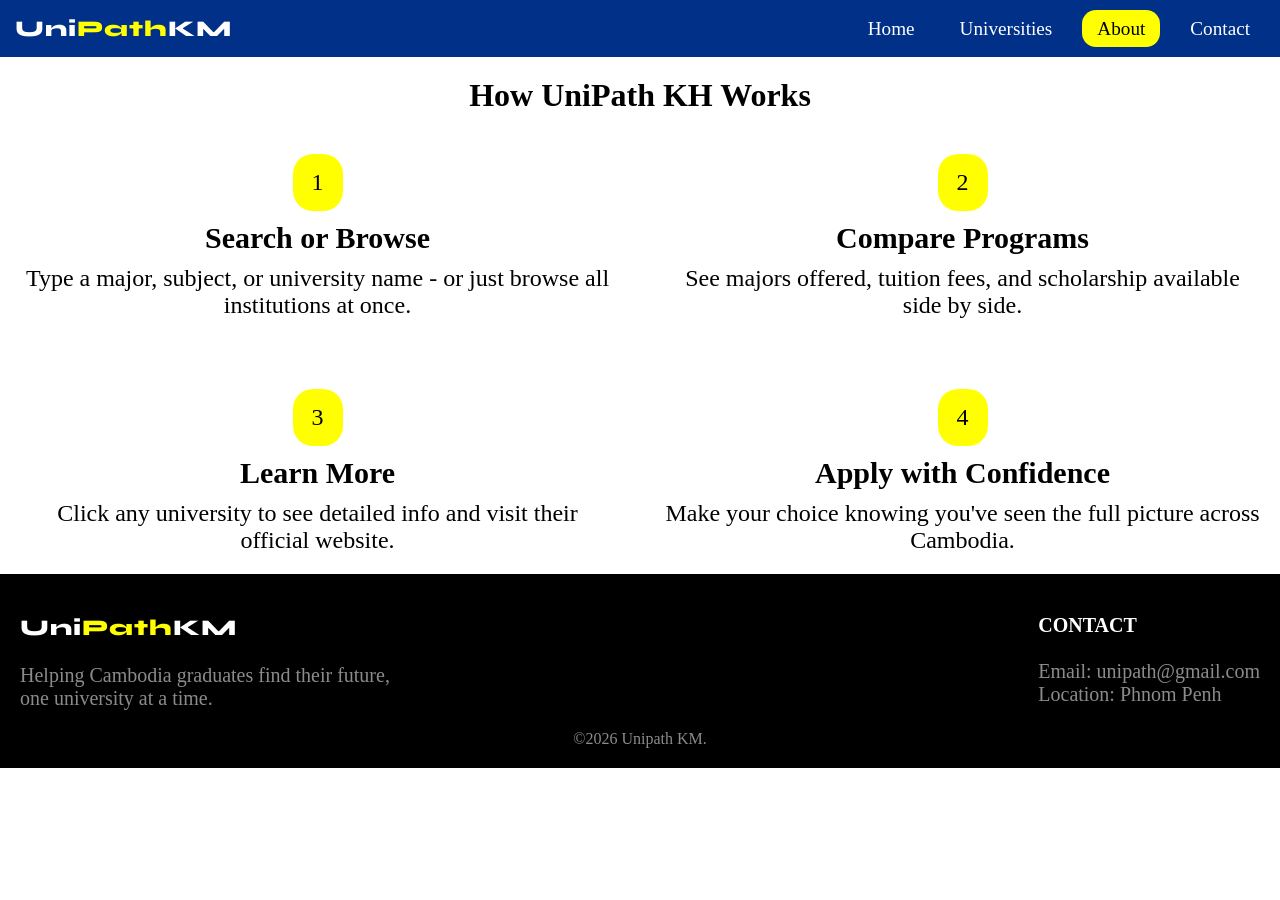
<file: About.html>
<!DOCTYPE html>
<html lang="en">

<head>
    <meta charset="UTF-8">
    <meta name="viewport" content="width=device-width, initial-scale=1.0">
    <title>UniPath KH</title>
    <link rel="stylesheet" href="style.css">
    <link href="https://fonts.googleapis.com/css2?family=Syne:wght@700;800&family=DM+Sans:wght@300;400;500&display=swap"
        rel="stylesheet">
</head>

<body>

    <!--Navigation bar-->

    <nav class="nav-bar">
        <div class="main-logo"> Uni<span>Path</span>KM</div>
        <div class="nav-link">
            <ul>
                <li><a href="index.html">Home</a></li>
                <li><a href="University.html">Universities</a></li>
                <li><a href="About.html" class="active">About</a></li>
                <li><a href="Contact.html">Contact</a></li>
            </ul>
        </div>
        </div>
    </nav>

    <!--About-->
    <h1>How UniPath KH Works</h1>

    <section class="About">

        <div class="instruction">
            <p class="step">1</p>
            <h4>Search or Browse</h4>
            <p>Type a major, subject, or university name - or just browse all institutions at once.</p>
        </div>

        <div class="instruction">
            <p class="step">2</p>
            <h4>Compare Programs</h4>
            <p>See majors offered, tuition fees, and scholarship available side by side.</p>
        </div>

        <div class="instruction">
            <p class="step">3</p>
            <h4>Learn More</h4>
            <p>Click any university to see detailed info and visit their official website.</p>
        </div>

        <div class="instruction">
            <p class="step">4</p>
            <h4>Apply with Confidence</h4>
            <p>Make your choice knowing you've seen the full picture across Cambodia.</p>
        </div>
    </section>
        <footer>
            <div class="footer">
                <div class="footer-caption">
                    <div class="main-logo">Uni<span>Path</span>KM</div> <br>
                    <p>Helping Cambodia graduates find their future, <br>one university at a time.</p>
                </div>
                <div class="contact">
                    <h4>CONTACT</h4><br>
                    <p>Email: unipath@gmail.com</p>
                    <p>Location: Phnom Penh</p>
                </div>
            </div>
            <p class="copywrited"> &#169;2026 Unipath KM.</p>
        </footer>
</body>

</html>
</file>
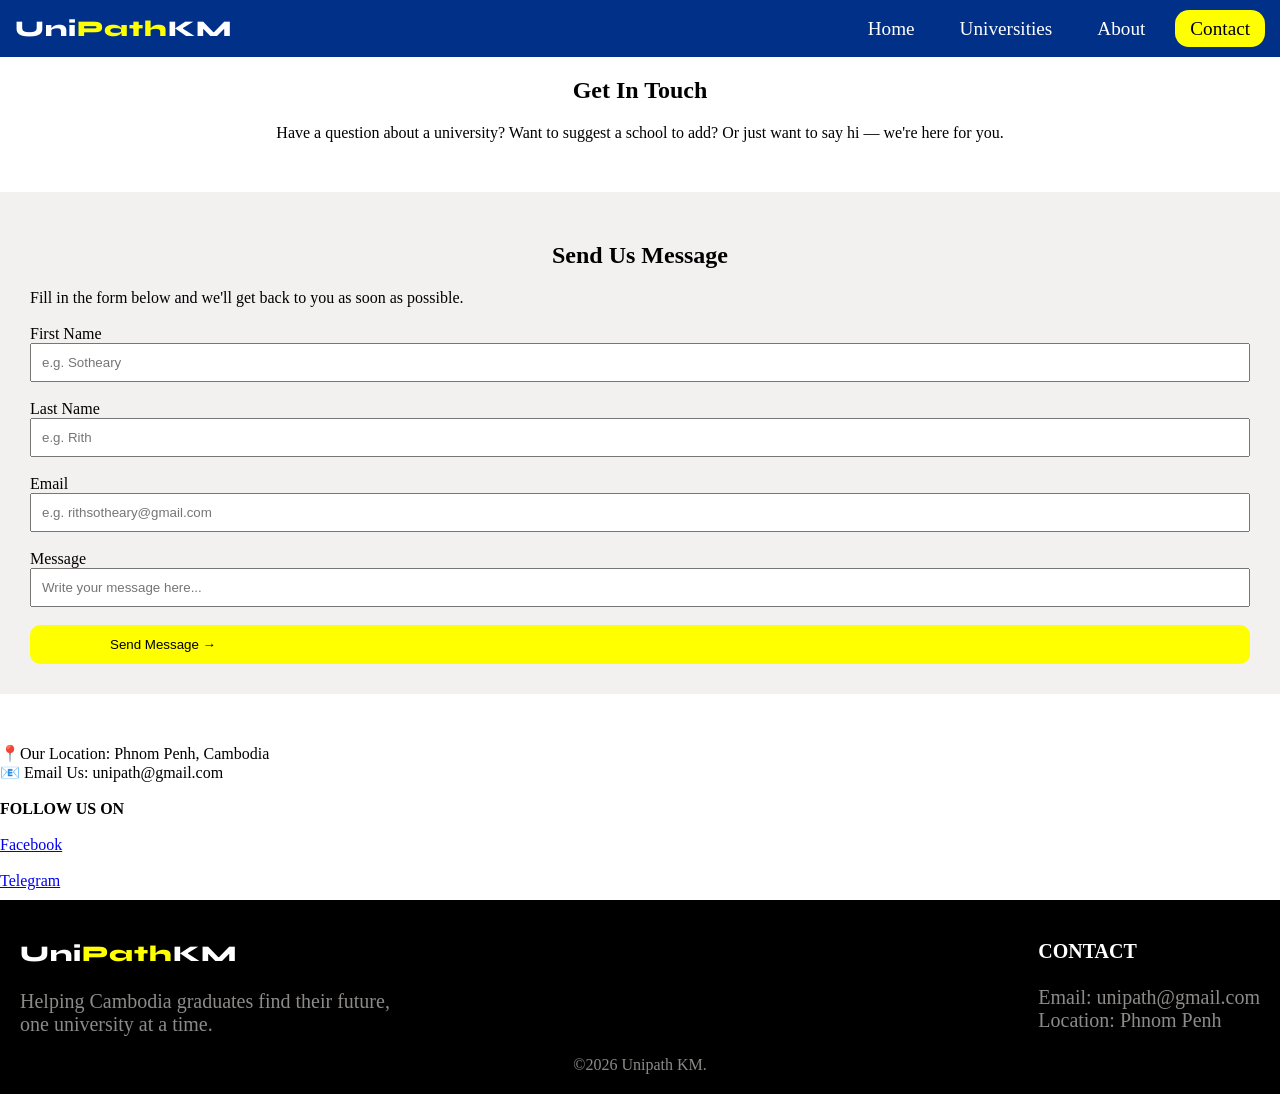
<file: Contact.html>
<!DOCTYPE html>
<html lang="en">

<head>
    <meta charset="UTF-8">
    <meta name="viewport" content="width=device-width, initial-scale=1.0">
    <title>UniPath KH</title>
    <link rel="stylesheet" href="style.css">
    <link href="https://fonts.googleapis.com/css2?family=Syne:wght@700;800&family=DM+Sans:wght@300;400;500&display=swap"
        rel="stylesheet">
</head>

<body>

    <!--Navigation bar-->

    <nav class="nav-bar">
        <div class="main-logo"> Uni<span>Path</span>KM</div>
        <div class="nav-link">
            <ul>
                <li><a href="index.html">Home</a></li>
                <li><a href="University.html">Universities</a></li>
                <li><a href="About.html">About</a></li>
                <li><a href="Contact.html" class="active">Contact</a></li>
            </ul>
        </div>
        </div>
    </nav>


    <!-- CONTACT HERO -->

    <section class="contact-hero">
        <div class="container">
            <h1>Get In Touch</h1>
            <p>Have a question about a university? Want to suggest a school to add? Or just want to say hi — we're here for
                you.</p>
        </div>

    </section>

    <!-- CONTACT MAIN -->
    <section class="contact-main">

    <!--Form Message-->

    <div class="form-container">
        <h1>Send Us Message</h1>
        <p>Fill in the form below and we'll get back to you as soon as possible.</p><br>
        <form class="form">
            <label for="firstname">First Name</label><br>
            <input type="text" placeholder="e.g. Sotheary"><br>
            <br>
            <label for="lastname">Last Name</label><br>
            <input type="text" placeholder="e.g. Rith"><br>
            <br>
            <label for="Email">Email</label><br>
            <input type="text" placeholder="e.g. rithsotheary@gmail.com"><br>
            <br>
            <label for="message">Message</label><br>
            <input type="text" placeholder="Write your message here..."><br>
            <br>
            <input id="submit" type="submit" value="Send Message &#8594;  ">
        </form>
    </div>

        <!--Address and Email-->
    <div class="address-email">
            <div class="location">
                <p>📍Our Location: Phnom Penh, Cambodia</p>
            </div>
    
            <div class="email">
                <p>📧 Email Us: unipath@gmail.com</div>
            </div>
    </div>
    <br>
        
        <!--Our social media-->

        <div class="social-connection">
            <h4>FOLLOW US ON</h4><br>
            <div><a href="https://www.facebook.com/share/19mcDoA1mV/?mibextid=wwXIfr">Facebook</a></div><br>
            <div><a href="https://t.me/noung_mouy">Telegram</a></div>
        </div>

        <!--Footer-->

        <footer>
            <div class="footer">
                <div class="footer-caption">
                    <div class="main-logo">Uni<span>Path</span>KM</div> <br>
                    <p>Helping Cambodia graduates find their future, <br>one university at a time.</p>
                </div>
                <div class="contact"> 
                    <h4>CONTACT</h4><br>
                    <p>Email: unipath@gmail.com</p>
                    <p>Location: Phnom Penh</p>
                </div>
            </div>
            <p class="copywrited"> &#169;2026 Unipath KM.</p>
        </footer>
        
</body>

</html>
</file>
<file: style.css>
/*====Universal Selector=====*/

* {
    margin: 0;
    padding: 0;
    box-sizing: border-box;
}

html{
    scroll-behavior: smooth;
}

main{
    background-image: url("/Asset/images/background\ copy.jpg");
    background-repeat: no-repeat;
    background-size: cover;
    align-items: center;
    background-position: center;
}

        /*========HomePage=========*/

.nav-bar{
    display: flex;
    background-color: #003087;
    justify-content: space-between;
    padding: 15px;
    align-items: center;
    position: sticky;
    top: 0;
    z-index: 100;
}


.main-logo {
    font-size: 1.4rem;
    font-weight: 800;
    font-family: 'Syne', sans-serif;
    color: white;
    letter-spacing: 1px;}

.nav-link ul{
    list-style: none;
    display: flex;
    gap: 15px;
    font-size: 1.2rem;
    margin: 0;
}

.nav-link ul li a{
text-decoration: none;
    color: #ffffff;
    font-weight: 500;
    padding: 8px 15px;
    transition: all 0.3s ease;
    border-radius: 14px;
}

span{
    color: yellow
}

.nav-link ul li a:hover{
    background-color: rgb(228, 228, 223);
    color:black;
}

.nav-link ul li a.active {
    background-color: yellow;
    color: black;
}

.hero {
    padding: 80px 24px;
    text-align: center;
    align-content: center;
}

.main-title{
    display: flex;
    flex-direction: column;
    gap: 20px;

}

.hero h1{
    font-size: 3rem;
    letter-spacing: -2px;
    color: white;
}

.hero h1 span{
    color: yellow;
}


#name-of-city {
    text-decoration: underline;
}

     /*====Search bar====*/

.search-bar {
    
    display: flex;
    justify-content: center;
    align-items: center;
    margin: 60px 0;
    max-width: 600px;
    margin-left: auto;
    margin-right: auto;
    gap: 10px;
}

.input {
    width: 100%;
    padding: 12px 20px;
    font-size: 1rem;
    border: 2px solid black;
    border-radius: 999px;
}

.input:focus {
    border-color: #3498db;
}

.search {
    padding: 12px 20px;
    background-color: white;
    color: black;
    border: 2px solid black;
    border-radius: 999px;
    cursor: pointer;
    font-weight: 600;
}

.search:hover {
    background-color: yellow;
    color: black;
    border-color: black;
}

    /*====The bottom overview====*/

.overview{
    display: flex;
    gap: 80px;
    justify-content: center;
    margin-top: 100px;
    text-align: center;
    color: white;
    font-size: 1.2rem;
}
.overview p{
    font-size: 1rem;
}
.overview span{
    color: yellow ;
}



            /*======== University Page ======== */
.section {
    padding: 60px 10%;
    text-align: center;
    /* Centers all text elements */
    font-family: 'Syne', sans-serif;
}

.section-label {
    text-transform: uppercase;
    font-size: 0.9rem;
    font-weight: 700;
    color: #003087;
    letter-spacing: 2px;
    margin-bottom: 10px;
}

.section-title {
    font-size: 2.5rem;
    margin-bottom: 10px;
    color: #333;
}

.section-sub {
    color: #666;
    margin-bottom: 40px;
}

/* --- FILTER BUTTONS LAYOUT --- */
.filters {
    display: flex;
    justify-content: center;
    flex-wrap: wrap;
    gap: 12px;
    margin-bottom: 50px;
}

.filter-btn {
    padding: 10px 20px;
    border: 2px solid #003087;
    background: transparent;
    color: #003087;
    font-weight: 600;
    border-radius: 30px;
    /* Pill shape */
    cursor: pointer;
    transition: all 0.3s ease;
}

.filter-btn:hover {
    background-color: #003087;
    color: white;
}

.filter-btn.active {
    background-color: yellow;
    border-color: yellow;
    color: black;
}

.filter-btn:last-child {
    border-style: dashed;
}

    /*====All Uni Card====*/

.uni-grid {
    display: grid;
    grid-template-columns: repeat(auto-fill, minmax(320px, 1fr));
    gap: 24px;
}

.uni-card,
section {
    scroll-margin-top: 90px;
}

.uni-card {
    background: white;
    border: 1.5px solid #bbdefb;
    border-radius: 16px;
    overflow: hidden;
    transition:
        transform 0.25s,
        box-shadow 0.25s,
        border-color 0.25s;
}

.uni-card:hover {
    transform: translateY(-6px);
    box-shadow: 0 16px 48px rgba(13, 71, 161, 0.12);
    border-color: #1565c0;
}

.card-top {
    padding: 20px 20px 0;
    display: flex;
    align-items: flex-start;
    gap: 12px;
}

.uni-logo-box {
    width: 48px;
    height: 48px;
    border-radius: 10px;
    overflow: hidden;
    display: flex;
    align-items: center;
    justify-content: center;
    flex-shrink: 0;
}

.uni-logo-box img {
    width: 100%;
    height: 100%;
    object-fit: cover;
}

.uni-info {
    flex: 1;
}

.uni-name {
    font-family: "Syne", sans-serif;
    font-size: 0.92rem;
    font-weight: 700;
    color: #0d1b2a;
    line-height: 1.3;
}

.uni-location {
    font-size: 0.75rem;
    color: #78909c;
    margin-top: 2px;
}

.scholarship-badge {
    background: #fff8e1;
    color: #f57f17;
    border: 1px solid #ffe082;
    font-size: 0.7rem;
    font-weight: 600;
    padding: 3px 10px;
    border-radius: 100px;
    white-space: nowrap;
    flex-shrink: 0;
}

.card-divider {
    height: 1px;
    background: #e3f2fd;
    margin: 14px 20px;
}

.majors-label {
    padding: 0 20px;
    font-size: 0.7rem;
    font-weight: 600;
    color: #78909c;
    text-transform: uppercase;
    letter-spacing: 1px;
    margin-bottom: 8px;
}

.major-tags {
    padding: 0 20px;
    display: flex;
    flex-wrap: wrap;
    gap: 5px;
    margin-bottom: 16px;
}

.tag {
    background: #e3f2fd;
    color: #1565c0;
    font-size: 0.74rem;
    font-weight: 500;
    padding: 4px 10px;
    border-radius: 5px;
}

.card-footer {
    padding: 12px 20px;
    background: #f5f9ff;
    border-top: 1px solid #e3f2fd;
    display: flex;
    align-items: center;
    justify-content: space-between;
}

.tuition-label {
    display: block;
    font-size: 0.68rem;
    color: #78909c;
    text-transform: uppercase;
    letter-spacing: 0.5px;
    margin-bottom: 2px;
}

.tuition-price {
    font-family: "Syne", sans-serif;
    font-size: 0.95rem;
    font-weight: 700;
    color: #0d1b2a;
}

.view-btn {
    background: #1565c0;
    color: white;
    padding: 7px 16px;
    border-radius: 7px;
    font-size: 0.82rem;
    font-weight: 500;
    transition: background 0.2s;
    text-decoration: none;
}

.view-btn:hover {
    background: #0d47a1;
    color: white;
    text-decoration: none;
}

.view-btn:visited {
    color: white;
}


            /*========== About Page ==========*/

h1{
    margin: 20px;
    text-align: center;
}

.About{
    margin: 20px;
    align-items: center;
    justify-content: center;
    display: grid;
    grid-template-columns: repeat(2, 1fr);
    gap: 50px;
}

.instruction{
    margin-top: 20px;
    display: flex;
    flex-direction: column;
    gap: 10px;
    align-items: center;
}

.step{
    width: 50px;
    padding:  15px;
    border-radius: 20px;
    background-color:yellow;
    color: black;
    font-size: 40px;
    text-align: center;
}

.instruction h4{
    font-size: 30px;
}

.instruction p{
    text-align: center;
    font-size: 24px;
}


            /*========= Contact Page =========*/

    /*==== Get in Touch ====*/
.container{
    margin: 50 auto;
    padding: 0 200px;
    text-align: center;
   
}

    /*==== Send us Message =====*/
.form-container{
    margin: 50px auto;
    padding: 30px;
    background-color: rgb(243, 240, 240);
    justify-items: center;
}

.form-container input{
    width: 100%;
    padding: 10px;
    text-align: left;
}

#submit{
    padding: 12px 80px;
    background-color: yellow;
    color: black;
    border: none;
    border-radius: 10px;
}
    /*==== Location and Social media ====*/
    
footer{
    background-color: black;
    color: white;
    padding: 20px 0;
}


.footer{
    font-size: 20px;
    display: flex;
    justify-content: space-between;
    padding:20px;
    background-color: black;
    color: white;
}

.footer p{
    color: #8d8b89;
}

.copywrited{
    text-align: center;
    color: #8d8b89;
}


.address-email{
    justify-items: center;
}

.location {
    display: flex;
}

.social-connection{
    justify-items: center;
    margin-bottom: 10px;
}
</file>
